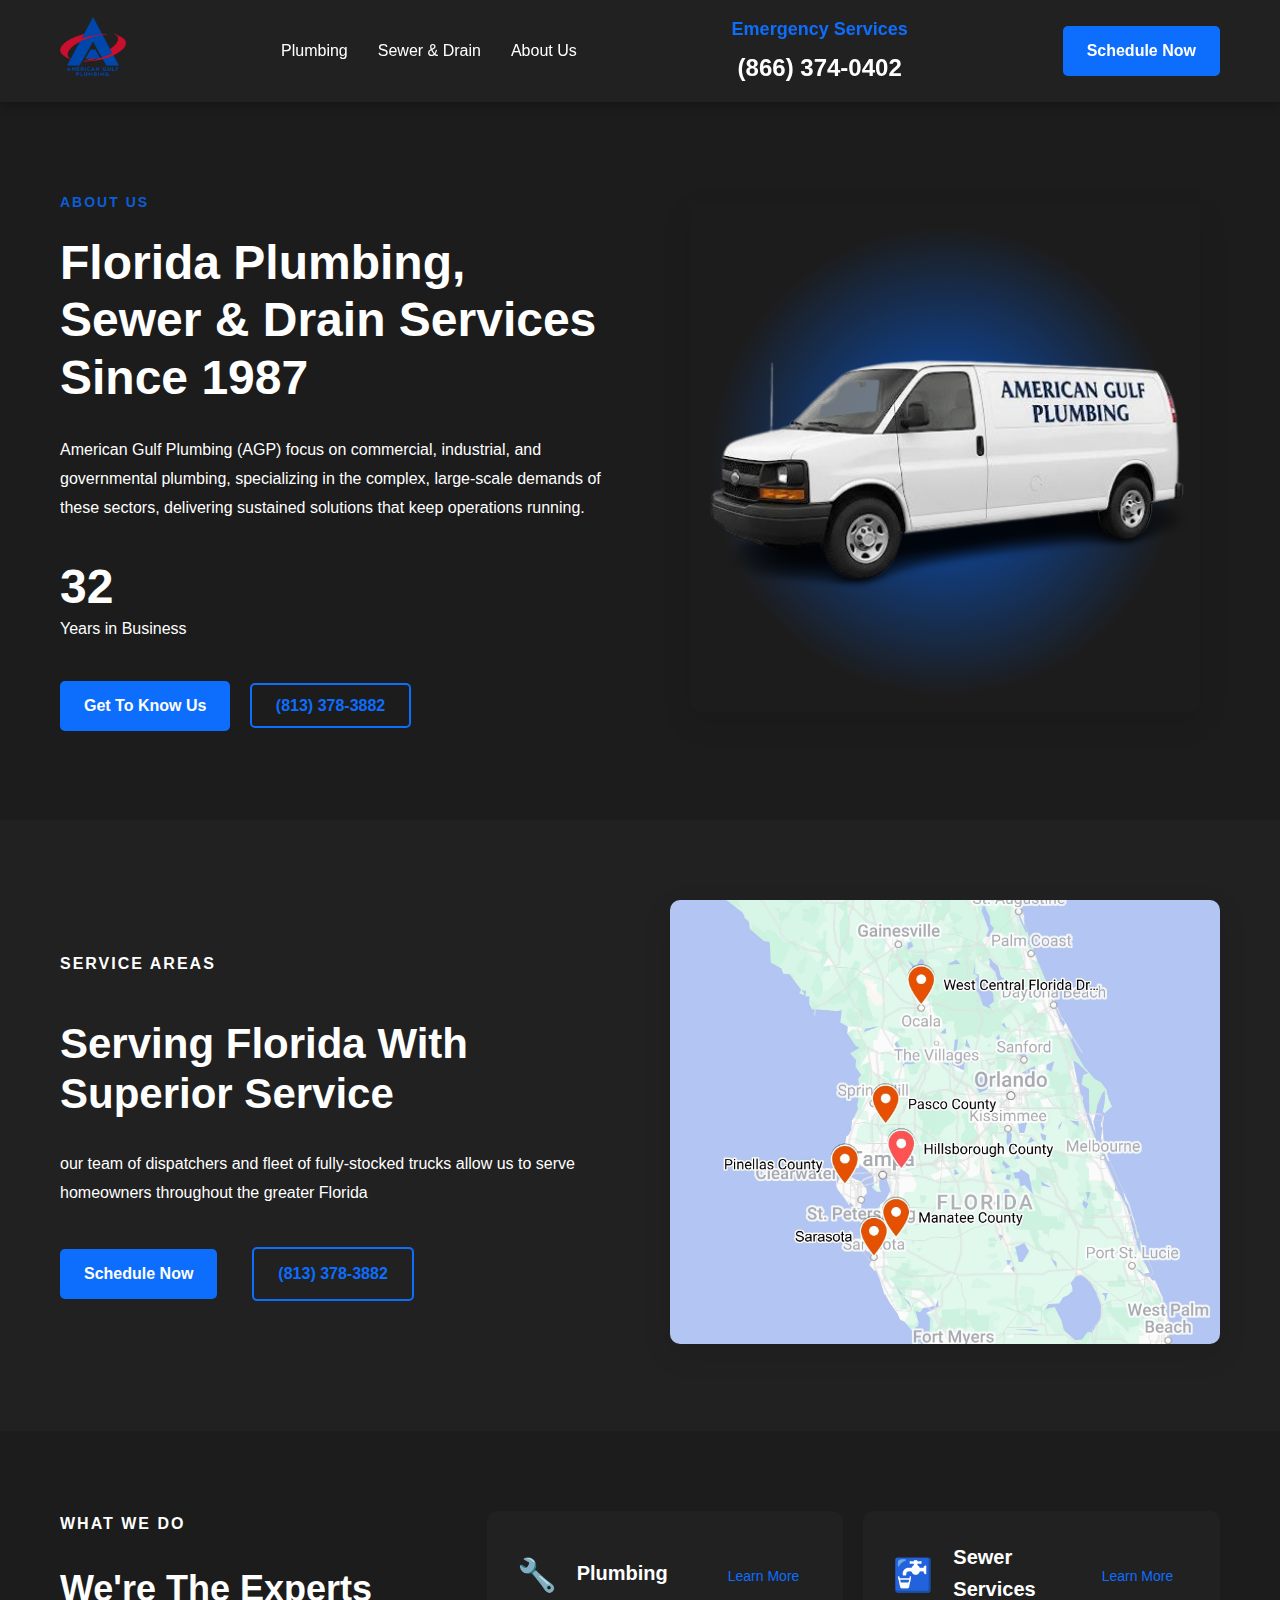
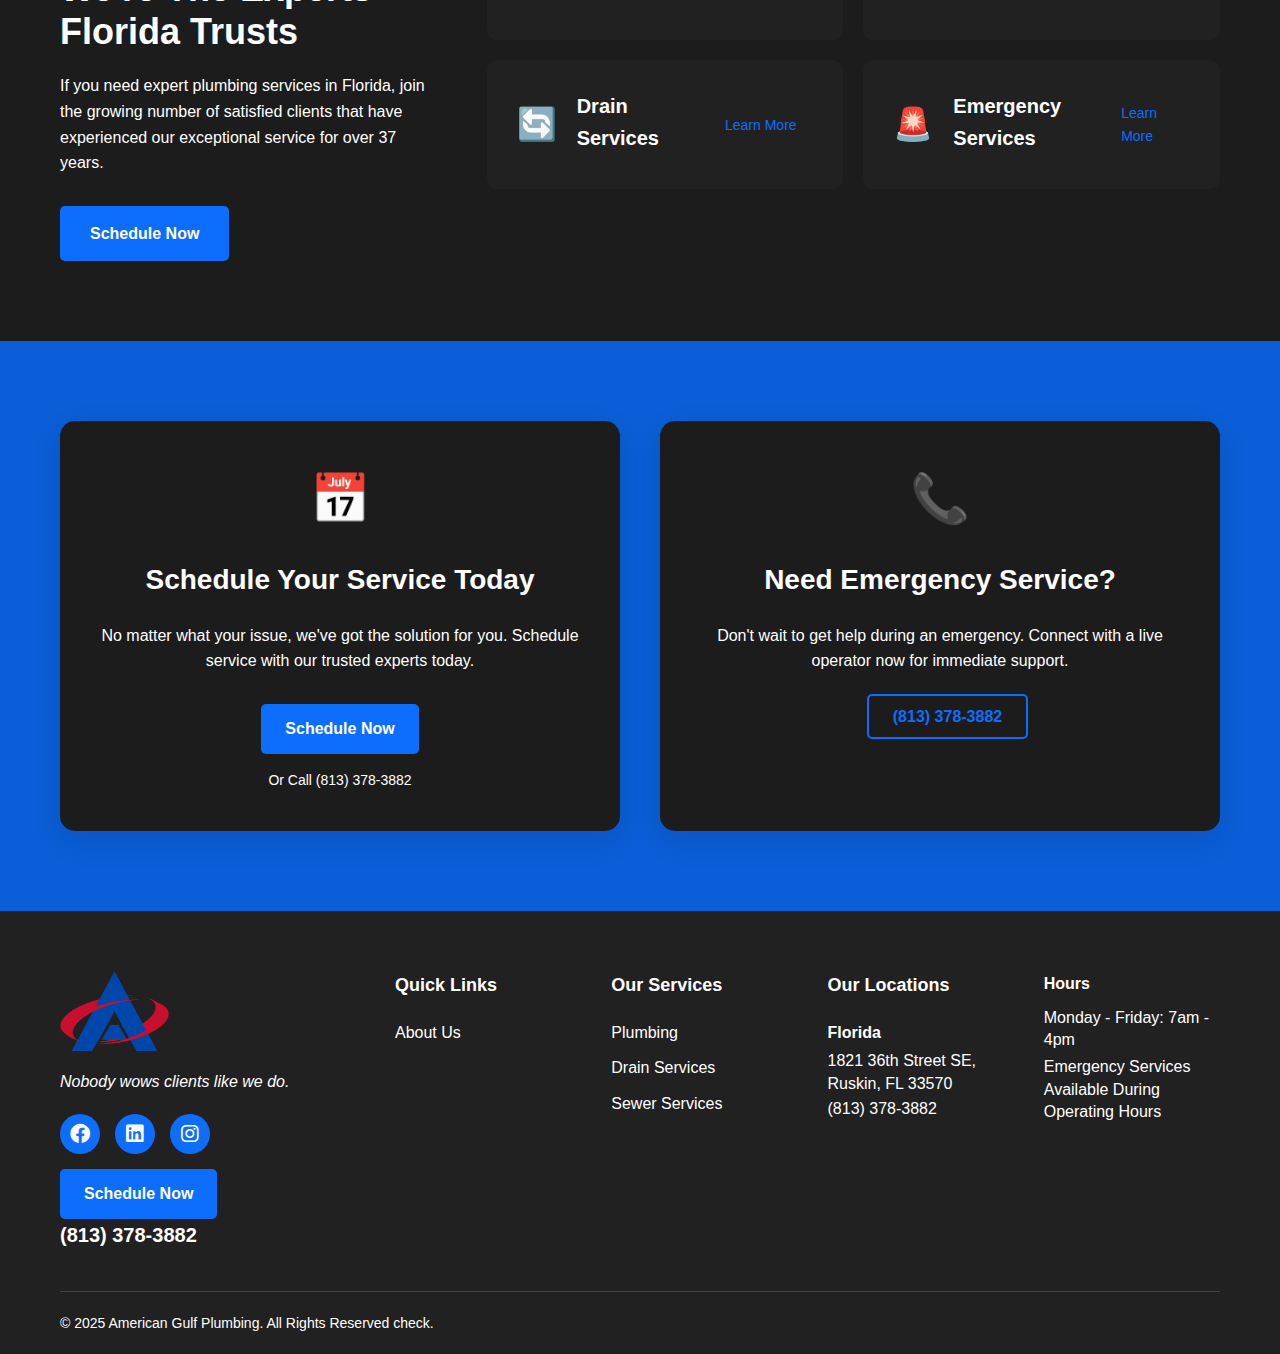
<file: index.html>
<!DOCTYPE html>
<html lang="en">

<head>
    <meta charset="UTF-8">
    <meta name="viewport" content="width=device-width, initial-scale=1.0">
    <title>American Gulf Plumbing | Florida Plumbing Services</title>
    <link rel="stylesheet" href="assets/css/common.css">
    <link rel="stylesheet" href="assets/css/index.css">
    <link rel="stylesheet" href="https://cdnjs.cloudflare.com/ajax/libs/font-awesome/6.0.0/css/all.min.css">
</head>

<body>
    <!-- Financing Banner -->
    <!-- <div class="financing-banner">
        <span>Financing offers as low as 0% for 48 months through our trusted partners. CLICK HERE</span>
        <div class="top-nav">
            <a href="assets/html/specials.html">Specials</a>
            <a href="assets/html/about-us.html">About Us</a>
            <a href="assets/html/resources.html">Resources</a>
            <a href="assets/html/careers.html">Careers</a>
            <a href="assets/html/contact.html">Contact</a>
        </div>
    </div> -->

    <!-- Header -->
    <header class="header">
        <div class="container">
            <div class="logo">
                <a href="index.html">
                    <img src="assets/imgs/AGP-logo.png" alt="American Gulf Plumbing">
                </a>
            </div>

            <input type="checkbox" id="nav-toggle" class="nav-toggle">
            <label for="nav-toggle" class="nav-toggle-label">
                <span class="hamburger"></span>
            </label>

            <nav class="main-nav">
                <a href="assets/html/plumbing.html" class="nav-item">Plumbing</a>
                <a href="assets/html/sewer-drain..html" class="nav-item">Sewer & Drain</a>
                <a href="assets/html/about-us.html" class="nav-item">About Us</a>
                <!-- <a href="#" class="nav-item">Heating</a>
                <a href="#" class="nav-item">Air Conditioning</a>
                <a href="#" class="nav-item">HVAC</a>
                <a href="#" class="nav-item">Indoor Air Quality</a> -->
            </nav>
            <div class="header-contact">
                <div class="emergency-services">Emergency Services</div>
                <a href="tel:(866) 374-0402" class="phone-number">(866) 374-0402</a>
            </div>
            <div class="header-contact">
                <!-- <div class="reviews">Over 13,000 ⭐⭐⭐⭐⭐ Reviews</div> -->
                <a href="assets/html/contact.html" class="schedule-btn">Schedule Now</a>
            </div>
        </div>
    </header>

    <!-- Hero Section -->
    <section class="hero-section">
        <div class="container">
            <div class="hero-content">
                <div class="hero-text">
                    <p class="hero-label">ABOUT US</p>
                    <h1>Florida Plumbing, Sewer & Drain Services Since 1987</h1>
                    <p class="hero-description">
                        American Gulf Plumbing (AGP) focus on commercial, industrial, and governmental plumbing,
                        specializing in the complex, large-scale demands of these sectors, delivering sustained
                        solutions that keep operations running. </p>
                    <div class="hero-stats">
                        <div class="stat">
                            <div class="stat-number">37</div>
                            <div class="stat-label">Years in Business</div>
                        </div>
                        <!-- <div class="stat">
                            <div class="stat-number">4.8</div>
                            <div class="stat-label">Average Google Rating</div>
                        </div> -->
                    </div>
                    <a href="assets/html/about-us.html" class="cta-btn">Get To Know Us</a>
                    <a href="tel:(813) 378-3882" class="phone-btn">(813) 378-3882</a>
                </div>
                <div class="hero-image">
                    <img src="assets/imgs/van.png" alt="AGP Plumbing Team">
                </div>
            </div>
        </div>
    </section>

    <!-- Service Areas Section -->
    <section class="service-areas">
        <div class="container">
            <div class="service-content">
                <div class="service-text">
                    <p class="service-label">SERVICE AREAS</p>
                    <h2>Serving Florida With Superior Service</h2>
                    <p>our team of dispatchers and fleet of
                        fully-stocked trucks allow us to serve homeowners throughout the greater Florida</p>
                    <div class="service-contact">
                        <a href="assets/html/contact.html" class="schedule-btn">Schedule Now</a>
                        <a href="tel:(813) 378-3882" class="phone-btn">(813) 378-3882</a>
                    </div>
                </div>
                <div class="service-map">
                    <!-- <iframe src="https://www.google.com/maps/d/embed?mid=1mE_6eOu0efnvMLSNOMc4CrCelVm2g9k&ehbc=2E312F" width="640" height="480"></iframe> -->
                    <img src="assets/imgs/service-map.jpg" alt="Florida Service Areas Map">
                </div>
            </div>
        </div>
    </section>

    <!-- Services Section -->
    <section class="services-section">
        <div class="center">
            <div class="section-inner">
                <div class="section-content">
                    <p class="section-label">WHAT WE DO</p>
                    <h2 class="section-heading">We're The Experts Florida Trusts</h2>
                    <p>If you need expert plumbing services in Florida, join the growing number of satisfied clients
                        that have experienced our exceptional service for over 37 years.</p>

                    <a href="assets/html/contact.html" class="schedule-button">Schedule Now</a>
                </div>
                <div class="services-grid">
                    <a href="assets/html/plumbing.html" class="service-card">
                        <span class="service-icon">🔧</span>
                        <div class="service-content">
                            <h3>Plumbing</h3>
                            <span class="learn-more">Learn More</span>
                        </div>
                    </a>
                    <a href="assets/html/sewer-services.html" class="service-card">
                        <span class="service-icon">🚰</span>
                        <div class="service-content">
                            <h3>Sewer Services</h3>
                            <span class="learn-more">Learn More</span>
                        </div>
                    </a>
                    <a href="assets/html/drain-services.html" class="service-card">
                        <span class="service-icon">🔄</span>
                        <div class="service-content">
                            <h3>Drain Services</h3>
                            <span class="learn-more">Learn More</span>
                        </div>
                    </a>
                    <a href="assets/html/contact.html" class="service-card">
                        <span class="service-icon">🚨</span>
                        <div class="service-content">
                            <h3>Emergency Services</h3>
                            <span class="learn-more">Learn More</span>
                        </div>
                    </a>
                </div>
            </div>
        </div>
    </section>

    <!-- CTA Section -->
    <section class="cta-section">
        <div class="container">
            <div class="cta-cards">
                <div class="cta-card">
                    <div class="cta-icon">📅</div>
                    <h3>Schedule Your Service Today</h3>
                    <p>No matter what your issue, we've got the solution for you. Schedule service with our trusted
                        experts today.</p>
                    <div class="cta-buttons">
                        <a href="assets/html/contact.html" class="schedule-btn">Schedule Now</a>
                        <span class="or-call">Or Call (813) 378-3882</span>
                    </div>
                </div>
                <div class="cta-card">
                    <div class="cta-icon">📞</div>
                    <h3>Need Emergency Service?</h3>
                    <p>Don't wait to get help during an emergency. Connect with a live operator now for immediate
                        support.</p>
                    <a href="tel:(813) 378-3882" class="phone-btn">(813) 378-3882</a>
                </div>
            </div>
        </div>
    </section>

    <!-- Tagline Section -->
    <!-- <section class="tagline-section">
        <div class="container">
            <div class="tagline-content">
                <div class="tagline-text">
                    <h2>Nobody wows clients like we do!</h2>
                    <p>American Gulf Plumbing has been privileged to serve over half a million residential clients for
                        more than 37 years.</p>
                    <div class="tagline-buttons">
                        <a href="assets/html/contact.html" class="schedule-btn">Schedule Now</a>
                        <a href="tel:(813) 378-3882" class="phone-btn">(813) 378-3882</a>
                    </div>
                </div>
                <div class="tagline-image">
                    <img src="assets/imgs/AGP-logo.png" alt="AGP Plumbing Van">
                </div>
            </div>
        </div>
    </section> -->

    <!-- Footer -->
    <footer class="footer">
        <div class="container">
            <div class="footer-content">
                <div class="footer-brand">
                    <div class="footer-logo">
                        <img src="assets/imgs/AGP-logo-no-title.png" alt="AGP Plumbing">
                        <p class="footer-tagline">Nobody wows clients like we do.</p>
                    </div>
                    <div class="social-links">
                        <a href="https://www.facebook.com/AmericanGulfPlumbing" class="social-link" target="_blank"
                            rel="noopener noreferrer"><i class="fab fa-facebook"></i></a>
                        <a href="" class="social-link" target="_blank" rel="noopener noreferrer"><i
                                class="fab fa-linkedin"></i></a>
                        <a href="https://www.instagram.com/americangulfplumbing" class="social-link" target="_blank"
                            rel="noopener noreferrer"><i class="fab fa-instagram"></i></a>
                    </div>
                    <a href="assets/html/contact.html" class="schedule-btn">Schedule Now</a>
                    <div class="footer-phone">(813) 378-3882</div>
                </div>

                <div class="footer-links">
                    <div class="footer-column">
                        <h4>Quick Links</h4>
                        <ul>
                            <!-- <li><a href="#">Service Areas</a></li>
                            <li><a href="#">Specials</a></li>
                            <li><a href="#">Careers</a></li> -->
                            <li><a href="assets/html/about-us.html">About Us</a></li>
                        </ul>
                    </div>
                    <div class="footer-column">
                        <h4>Our Services</h4>
                        <ul>
                            <!-- <li><a href="#">Air Conditioning</a></li>
                            <li><a href="#">Heating</a></li> -->
                            <li><a href="assets/html/plumbing.html">Plumbing</a></li>
                            <li><a href="assets/html/drain-services.html">Drain Services</a></li>
                            <li><a href="assets/html/sewer-services.html">Sewer Services</a></li>
                            <!-- <li><a href="#">Indoor Air Quality</a></li> -->
                        </ul>
                    </div>
                    <div class="footer-column">
                        <h4>Our Locations</h4>
                        <div class="location">
                            <strong>Florida</strong>
                            <p>1821 36th Street SE,<br>Ruskin, FL 33570</p>
                            <p>(813) 378-3882</p>
                        </div>

                    </div>
                    <div class="footer-column">

                        <div class="hours">
                            <strong>Hours</strong>
                            <p>Monday - Friday: 7am - 4pm</p>
                            <p>Emergency Services Available During Operating Hours</p>
                        </div>
                    </div>
                </div>
            </div>
            <div class="footer-bottom">
                <p>© 2025 American Gulf Plumbing. All Rights Reserved check.</p>
                <!-- <div class="footer-legal">
                    <a href="#">Terms and Conditions</a> |
                    <a href="#">Privacy Policy</a>
                </div> -->
            </div>
        </div>
    </footer>

    <!-- Chat Widget -->
    <!-- <div class="chat-widget">
        💬 Chat with Us
    </div> -->

    <script src="assets/js/common.js"></script>
    <script src="assets/js/index.js"></script>
</body>

</html>
</file>
<file: assets/css/index.css>
/* Hero Section */
.hero-section {
    padding: 80px 0;
    background: #1c1c1c;  /* Changed */
}

.hero-content {
    display: grid;
    grid-template-columns: 1fr 1fr;
    gap: 60px;
    align-items: center;
}

.hero-label {
    color: #0b5ed7;
    font-size: 14px;
    font-weight: bold;
    letter-spacing: 2px;
    margin-bottom: 20px;
}

.hero-section h1 {
    color: #ffffff;  /* Changed */
    font-size: 48px;
    line-height: 1.2;
    margin-bottom: 30px;
    font-weight: bold;
}

.hero-description {
    color: #ffffff;  /* Changed */
    font-size: 16px;
    line-height: 1.8;
    margin-bottom: 40px;
}

.hero-stats {
    display: flex;
    gap: 60px;
    margin-bottom: 40px;
}

.stat {
    text-align: left;
}

.stat-number {
    color: #ffffff;  /* Changed */
    font-size: 48px;
    font-weight: bold;
    line-height: 1;
}

.stat-label {
    color: #ffffff;  /* Changed */
    font-size: 16px;
    margin-top: 5px;
}

.hero-image img {
    width: 100%;
    height: auto;
    border-radius: 10px;
    box-shadow: 0 10px 30px rgba(0,0,0,0.1);
}

/* Service Areas Section */
.service-areas {
    background: #212121;  /* Changed */
    padding: 80px 0;
}

.service-content {
    display: grid;
    grid-template-columns: 1fr 1fr;
    gap: 60px;
    align-items: center;
}

.service-label {
    color: #0b5ed7;
    font-size: 14px;
    font-weight: bold;
    letter-spacing: 2px;
    margin-bottom: 20px;
}

.service-areas h2 {
    color: #ffffff;  /* Changed */
    font-size: 42px;
    line-height: 1.2;
    margin-bottom: 30px;
    font-weight: bold;
}

.service-areas p {
    color: #ffffff;  /* Changed */
    font-size: 16px;
    line-height: 1.8;
    margin-bottom: 40px;
}

.service-contact {
    display: flex;
    align-items: center;
    gap: 20px;
}

.or-call {
    display: flex;
    flex-direction: column;
    gap: 5px;
}

.or-call span:first-child {
    font-size: 14px;
    color: #666;
}

.phone {
    color: #ffffff;  /* Changed */
    font-size: 18px;
    font-weight: bold;
}

.service-map img {
    width: 100%;
    height: auto;
    border-radius: 10px;
    box-shadow: 0 10px 30px rgba(0,0,0,0.1);
}

/* Tagline Section */
.tagline-section {
    background: #1c1c1c;  /* Changed */
    padding: 80px 0;
}

.tagline-content {
    display: grid;
    grid-template-columns: 1fr 1fr;
    gap: 60px;
    align-items: center;
}

.tagline-section h2 {
    color: #ffffff;  /* Changed */
    font-size: 48px;
    line-height: 1.2;
    margin-bottom: 30px;
    font-weight: bold;
    font-style: italic;
}

.tagline-text p {
    color: #ffffff;  /* Changed */
    font-size: 16px;
    line-height: 1.8;
    margin-bottom: 40px;
}

.tagline-buttons {
    display: flex;
    align-items: center;
    gap: 0;
}

.tagline-image {
    position: relative;
    background: linear-gradient(135deg, #0b5ed7, #AD1457);
    padding: 40px;
    border-radius: 20px;
}

.tagline-image img {
    width: 100%;
    height: auto;
    border-radius: 10px;
}

/* Services Section */
.services-section {
    background: #1c1c1c;
    padding: 80px 0;
    color: #ffffff;
}

.center {
    max-width: 1200px;
    margin: 0 auto;
    padding: 0 20px;
}

.section-inner {
    display: grid;
    grid-template-columns: 1fr 2fr;
    gap: 60px;
    align-items: start;
}

.section-content {
    max-width: 400px;
}

.section-label {
    color: #0D6EFD;
    font-size: 14px;
    font-weight: bold;
    letter-spacing: 2px;
    margin-bottom: 20px;
    text-transform: uppercase;
}

.section-heading {
    font-size: 36px;
    line-height: 1.2;
    margin-bottom: 20px;
    font-weight: bold;
}

.section-content p {
    font-size: 16px;
    line-height: 1.6;
    margin-bottom: 30px;
    color: #ffffff;
}

.schedule-button {
    display: inline-block;
    background: #0D6EFD;
    color: white;
    padding: 15px 30px;
    border-radius: 5px;
    text-decoration: none;
    font-weight: bold;
    transition: background 0.3s ease;
}

.schedule-button:hover {
    background: #0b5ed7;
}

.services-grid {
    display: grid;
    grid-template-columns: repeat(2, 1fr);
    gap: 20px;
}

.service-card {
    background: #212121;
    padding: 30px;
    border-radius: 10px;
    text-decoration: none;
    color: #ffffff;
    transition: transform 0.3s ease, background 0.3s ease;
    display: flex;
    align-items: center;
    gap: 20px;
}

.service-card:hover {
    transform: translateY(-5px);
    background: #0D6EFD;
}

.service-icon {
    font-size: 32px;
    display: flex;
    align-items: center;
    justify-content: center;
}

.service-content {
    flex: 1;
}

.service-content h3 {
    font-size: 20px;
    margin-bottom: 5px;
    font-weight: bold;
}

.learn-more {
    font-size: 14px;
    color: #0D6EFD;
    transition: color 0.3s ease;
}

.service-card:hover .learn-more {
    color: #ffffff;
}

.hero-image {
    position: relative;
    background: radial-gradient(circle at center, #0a55c5, transparent 60%);
    padding: 20px;
    border-radius: 10px;
}


/* Responsive Design */
@media (max-width: 992px) {
    .section-inner {
        grid-template-columns: 1fr;
        gap: 40px;
    }
    
    .section-content {
        max-width: 100%;
        text-align: center;
    }
}

/* Responsive Design */
@media (max-width: 768px) {
    .hero-content,
    .service-content,
    .tagline-content {
        grid-template-columns: 1fr;
        gap: 40px;
    }
    
    .hero-section h1,
    .service-areas h2,
    .tagline-section h2 {
        font-size: 32px;
    }
    
    .hero-stats {
        justify-content: center;
        gap: 40px;
    }
    
    .stat {
        text-align: center;
    }
    
    .service-contact {
        flex-direction: column;
        align-items: flex-start;
        gap: 15px;
    }
    
    .tagline-buttons {
        flex-direction: column;
        align-items: flex-start;
        gap: 15px;
    }
    
    .tagline-image {
        order: -1;
    }

    .services-grid {
        grid-template-columns: 1fr;
    }
    
    .hero-content{
        display: flex;
        flex-direction: column-reverse;
    }
}
</file>
<file: assets/css/common.css>
/* Reset and Base Styles */
* {
    margin: 0;
    padding: 0;
    box-sizing: border-box;
}

body {
    font-family: -apple-system, BlinkMacSystemFont, 'Segoe UI', Roboto, sans-serif;
    line-height: 1.6;
    color: #ffffff;
    background: #1c1c1c;
}

.container {
    max-width: 1200px;
    margin: 0 auto;
    padding: 0 20px;
}

/* Financing Banner */
.financing-banner {
    background: #212121;
    padding: 10px 20px;
    font-size: 14px;
    display: flex;
    justify-content: space-between;
    align-items: center;
    color: #ffffff;
}

.top-nav {
    display: flex;
    gap: 20px;
}

.top-nav a {
    color: #ffffff;
    text-decoration: none;
    font-size: 14px;
}

.top-nav a:hover {
    color: #0D6EFD;
}

/* Header */
.header {
    background: #212121;
    box-shadow: 0 2px 10px rgba(0,0,0,0.3);
    position: sticky;
    top: 0;
    z-index: 1000;
}

.header .container {
    display: flex;
    justify-content: space-between;
    align-items: center;
    padding: 15px 20px;
}

.logo img {
    height: 60px;
}

.main-nav {
    display: flex;
    gap: 30px;
}

.nav-item {
    color: #ffffff;
    text-decoration: none;
    font-weight: 500;
    font-size: 16px;
    transition: color 0.3s ease;
}

.nav-item:hover {
    color: #0D6EFD;
}

.header-contact {
    text-align: center;
}

.emergency-services {
    color: #0D6EFD;
    font-size: 18px;
    margin-bottom: 5px;
    font-weight: bold;
}

.phone-number {
    color: #ffffff;
    font-size: 24px;
    font-weight: bold;
    margin-bottom: 5px;
    text-decoration: none;
}

.reviews {
    color: #999999;
    font-size: 12px;
    margin-bottom: 10px;
}

/* Buttons */
.schedule-btn, .cta-btn, .footer-schedule-btn {
    background: #0D6EFD;
    color: white;
    border: none;
    padding: 12px 24px;
    border-radius: 5px;
    font-weight: bold;
    cursor: pointer;
    transition: background 0.3s ease;
    text-decoration: none;
    display: inline-block;
}

.schedule-btn:hover, .cta-btn:hover, .footer-schedule-btn:hover {
    background: #0b5ed7;
}

.phone-btn {
    background: transparent;
    color: #0D6EFD;
    border: 2px solid #0D6EFD;
    padding: 12px 24px;
    border-radius: 5px;
    font-weight: bold;
    cursor: pointer;
    transition: all 0.3s ease;
    margin-left: 15px;
    text-decoration: none;
}

.phone-btn:hover {
    background: #0D6EFD;
    color: white;
}

/* Footer */
.footer {
    background: #212121;
    color: #ffffff;
    padding: 60px 0 20px;
}

.footer-content {
    display: grid;
    grid-template-columns: 1fr 3fr;
    gap: 60px;
    margin-bottom: 40px;
}

.footer-brand {
    text-align: left;
}

.footer-logo img {
    height: 80px;
    margin-bottom: 10px;
}

.footer-tagline {
    color: #ffffff;
    font-style: italic;
    margin-bottom: 20px;
}

.social-links {
    display: flex;
    gap: 15px;
    margin-bottom: 15px;
}

.social-link {
    width: 40px;
    height: 40px;
    background: #0D6EFD;
    border-radius: 50%;
    display: flex;
    align-items: center;
    justify-content: center;
    transition: all 0.3s ease;
    text-decoration: none;
}

.social-link i {
    color: #ffffff;
    font-size: 20px;
}

.social-link:hover {
    background: #0b5ed7;
    transform: translateY(-2px);
}

.footer-schedule-btn {
    margin-bottom: 20px;
    display: block;
    text-align: center;
}

.footer-phone {
    font-size: 20px;
    font-weight: bold;
    color: white;
    text-decoration: none;
}

.footer-links {
    display: grid;
    grid-template-columns: repeat(4, 1fr);
    gap: 40px;
}

.footer-column h4 {
    margin-bottom: 20px;
    color: white;
    font-size: 18px;
}

.footer-column ul {
    list-style: none;
}

.footer-column li {
    margin-bottom: 10px;
}

.footer-column a {
    color: #ffffff;
    text-decoration: none;
    transition: color 0.3s ease;
}

.footer-column a:hover {
    color: #0D6EFD;
}

.location {
    margin-bottom: 30px;
}

.location strong {
    color: white;
    display: block;
    margin-bottom: 5px;
}

.location p {
    color: #ffffff;
    margin-bottom: 3px;
    line-height: 1.4;
}

.hours strong {
    color: white;
    display: block;
    margin-bottom: 10px;
}

.hours p {
    color: #ffffff;
    margin-bottom: 5px;
    line-height: 1.4;
}

.footer-bottom {
    border-top: 1px solid #404040;
    padding-top: 20px;
    display: flex;
    justify-content: space-between;
    align-items: center;
    font-size: 14px;
    color: #ffffff;
}

.footer-legal a {
    color: #ffffff;
    text-decoration: none;
}

.footer-legal a:hover {
    color: #0D6EFD;
}

/* Chat Widget */
.chat-widget {
    position: fixed;
    bottom: 20px;
    right: 20px;
    background: #0D6EFD;
    color: #ffffff;
    padding: 15px 20px;
    border-radius: 25px;
    cursor: pointer;
    font-weight: bold;
    box-shadow: 0 4px 20px rgba(0, 0, 0, 0.3);
    z-index: 1000;
    transition: transform 0.3s ease;
}

.chat-widget:hover {
    transform: translateY(-2px);
}

/* CTA Section */
.cta-section {
    padding: 80px 0;
    background: #0b5ed7;
}

.cta-cards {
    display: grid;
    grid-template-columns: 1fr 1fr;
    gap: 40px;
}

.cta-card {
    background: #1c1c1c;  /* Changed */
    padding: 40px;
    border-radius: 15px;
    text-align: center;
    box-shadow: 0 10px 30px rgba(0,0,0,0.1);
}

.cta-icon {
    font-size: 48px;
    margin-bottom: 20px;
    display: block;
}

.cta-card h3 {
    color: #ffffff;  /* Changed */
    font-size: 28px;
    margin-bottom: 20px;
    font-weight: bold;
}

.cta-card p {
    color: #ffffff;  /* Changed */
    font-size: 16px;
    line-height: 1.6;
    margin-bottom: 30px;
}

.cta-buttons {
    display: flex;
    flex-direction: column;
    align-items: center;
    gap: 15px;
}

.cta-buttons .or-call {
    color: #ffffff;  /* Changed */
    font-size: 14px;
}

.cta-phone {
    font-size: 24px;
    font-weight: bold;
    color: #0b5ed7;
    padding: 15px 30px;
    border: 2px solid #0b5ed7;
    border-radius: 5px;
    display: inline-block;
    text-decoration: none;
    transition: all 0.3s ease;
}

.cta-phone:hover {
    background: #0b5ed7;
    color: white;
}

/* Hide checkbox */
.nav-toggle {
    display: none;
}

/* Hamburger menu styles */
.nav-toggle-label {
    display: none;
    position: absolute;
    right: 20px;
    top: 50%;
    transform: translateY(-50%);
    cursor: pointer;
    z-index: 1001;
}

.hamburger {
    display: block;
    position: relative;
    width: 30px;
    height: 3px;
    background: #ffffff;
    transition: all 0.3s ease-in-out;
}

.hamburger::before,
.hamburger::after {
    content: '';
    position: absolute;
    width: 30px;
    height: 3px;
    background: #ffffff;
    transition: all 0.3s ease-in-out;
}

.hamburger::before {
    transform: translateY(-10px);
}

.hamburger::after {
    transform: translateY(10px);
}

/* Responsive Design */
@media (max-width: 768px) {
    .financing-banner {
        flex-direction: column;
        gap: 10px;
        text-align: center;
    }
    
    .header .container {
        flex-direction: row;
        gap: 20px;
    }
    
    .main-nav {
        flex-wrap: wrap;
        justify-content: center;
        gap: 15px;
    }
    
    .header-contact {
        text-align: center;
    }
    
    .footer-content {
        grid-template-columns: 1fr;
        gap: 40px;
    }
    
    .footer-links {
        grid-template-columns: repeat(2, 1fr);
        gap: 30px;
    }
    
    .footer-bottom {
        flex-direction: column;
        gap: 10px;
        text-align: center;
    }

    .cta-cards {
        grid-template-columns: 1fr;
        gap: 30px;
    }

    .nav-toggle-label {
        display: block;
        top: 25px;
    }

    .main-nav {
        display: none;
        position: absolute;
        top: 100%;
        left: 0;
        right: 0;
        background: #212121;
        padding: 20px;
        width: 100%;
        box-shadow: 0 4px 8px rgba(0,0,0,0.2);
    }

    .nav-toggle:checked ~ .main-nav {
        display: flex;
        flex-direction: column;
        gap: 20px;
    }

    /* Animate hamburger to X */
    .nav-toggle:checked ~ .nav-toggle-label .hamburger {
        background: transparent;
    }

    .nav-toggle:checked ~ .nav-toggle-label .hamburger::before {
        transform: rotate(45deg);
    }

    .nav-toggle:checked ~ .nav-toggle-label .hamburger::after {
        transform: rotate(-45deg);
    }

    .nav-item {
        padding: 10px 0;
        border-bottom: 1px solid #333333;
        width: 100%;
        text-align: center;
    }

    .nav-item:last-child {
        border-bottom: none;
    }
}
</file>
